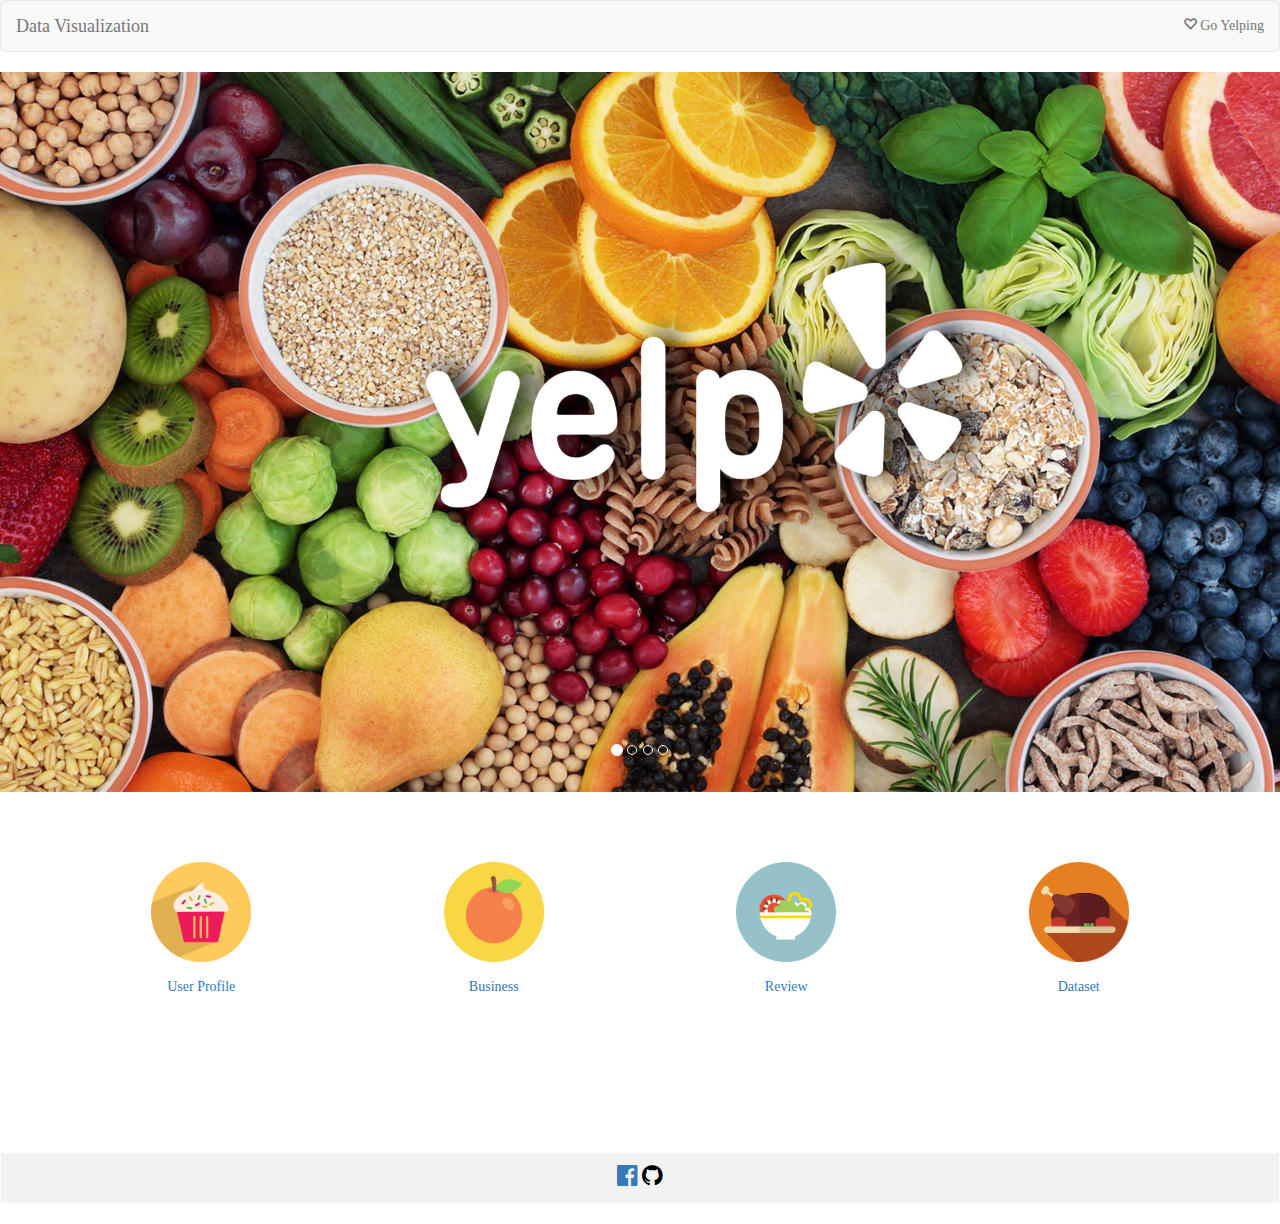
<file: public_html/index.html>
<!DOCTYPE html>
<html>
<head>
	<title>Data Visualization</title>
    <meta charset="utf-8">
    <meta name="viewport" content="width=device-width, initial-scale=1">
    <link rel="stylesheet" href="https://maxcdn.bootstrapcdn.com/bootstrap/3.3.7/css/bootstrap.min.css">
    <script src="https://ajax.googleapis.com/ajax/libs/jquery/3.3.1/jquery.min.js"></script>
    <script src="https://maxcdn.bootstrapcdn.com/bootstrap/3.3.7/js/bootstrap.min.js"></script>

    <link rel="stylesheet" type="text/css" href="index.css">

    <link rel="stylesheet" href="https://cdnjs.cloudflare.com/ajax/libs/font-awesome/4.7.0/css/font-awesome.min.css">


</head>
<body>
	<nav class="navbar navbar-default" role="navigation">
		<div class="container-fluid">
			<div class="navbar-header">
				<a class="navbar-brand" href="#">
				Data Visualization</a>
			</div>

			<ul class="nav navbar-nav navbar-right">
			<li>

<!-- 				<a href="#"><span class="glyphicon glyphicon-user"></span>  register</a>
 -->
<!--  https://getbootstrap.com/docs/3.3/components/
 -->
 
                    <a href="https://www.yelp.com"><span class="glyphicon glyphicon-heart-empty"></span> Go Yelping</a>

			</li>


<!-- 				<li><a href="#"><span class="glyphicon glyphicon-log-in"></span>  Log in</a></li>
 -->

			
			</ul>

		</div>
		
	</nav>

	<div id="myCarousel" class="carousel slide">
		<ol class="carousel-indicators">
			<li data-target="#myCarousel" data-slide-to="0" class="active"></li>
			<li data-target="#myCarousel" data-slide-to="1"></li>
			<li data-target="#myCarousel" data-slide-to="2"></li> 
			<li data-target="#myCarousel" data-slide-to="3"></li> 
		</ol>
		<div class="carousel-inner">
			<div class="item active">
				<img src="pic/banner1.jpg" alt="1">
				<div class="carousel-caption"></div>
			</div>
			<div class="item">
				<img src="pic/banner2.jpg" alt="2">
				<div class="carousel-caption" style="text-shadow: 4px 4px 8px black;">Life</div>				

			</div>
			<div class="item">
				<img src="pic/banner3.jpg" alt="3">
				<div class="carousel-caption">Food</div>

			</div>
			<div class="item">
				<img src="pic/banner4.jpg" alt="4">
				<div class="carousel-caption">Health</div>

			</div>
			
		</div>
	</div>



	<div class="container">
		<div class="row">
		     <!--col-lg-offset-3-->
			<div class="box col-lg-3 col-md-3 col-sm-3 col-xs-6">
				<header>
					<a href="user-profile.html"><img src="pic/v1.png"></a>
					<p><a href="user-profile.html">User Profile</a></p>
				</header>
				<p>
				</p>
		    </div>
			<div class="box col-lg-3 col-md-3 col-sm-3 col-xs-6">
				<header>
					<a href="business.html"><img src="pic/v2.png"></a>
					<p><a href="business.html">Business</a></p>
				</header>
				<p>
			    </p>
		    </div>
			<div class="box col-lg-3 col-md-3 col-sm-3 col-xs-6">
				<header>
					<a href="review.html"><img src="pic/v3.png"></a>
					<p><a href="review.html">Review</a></p>
				</header>
				<p></p>
		    </div>
		    
		    <div class="box col-lg-3 col-md-3 col-sm-3 col-xs-6">
				<header>
					<a href="dataset.html"><img src="pic/v4.png"></a>
					<p><a href="dataset.html">Dataset</a></p>
				</header>
				<p>
			</p>
		    </div>
		    
		    
		</div>
		
	</div>
	<nav class="navbar fixed-bottom navbar-light bg-light">
	    <div style="background-color: #f2f2f2; height:50px; padding-top:10px; border: 1px solid:#d9d9d9;">
	    <i style="font-size:24px;" class="fa"><a href="https://www.facebook.com/people/Yiqing-Liu/100010015278784">&#xf230;</a></i>
	        <a href="https://github.com/Yiqing2018/Yelp-Data-Visualization"><i class="fa fa-github" style="font-size:24px;color:black;"></i></a>
	    </div>
	</nav>



	<script>
		$(function(){
			$('.carousel').carousel({
				interval:2000,
				wrap:true
			})
		})
	</script>


</body>
</html>
</file>
<file: public_html/index.css>
.carousel-caption{
	text-shadow: 8px 8px 10px black;
}

.question a:link {
    color: grey;
}

/* visited link */
.box a:visited {
    color: grey;
}

/* mouse over link */
.box a:hover {
    color: black;
    text-decoration: none;
}

/* selected link */
.box a:active {
    color: black;
}

body{
	text-align: center;
	margin:0;
	font-family: Comic Sans MS;
	padding:0;
}

.box{
/*	width: -webkit-calc(25% - 12px);
	width: -moz-calc(25% - 12px);
	width: -o-calc(25% - 12px);
	width: calc(25% - 12px);*/
	height: 300px;
	float: left;
	/*border:1px solid #f60;*/
    padding:10px;
}
.carousel-inner{
	font-size: 60px;
	text-align: center;

}
.carousel-inner .item img{ 
    width: 100%;
    height: 20%;
}
.container{
	margin-top: 60px;
}
.container .box img{
	width: 100px;
	height:100px;
	border-radius: 30%;
	margin-bottom:15px;
}

@media(min-width: 992px){
	.container{
		width: 940px;
	}
}
@media(min-width: 1200px){
	.container{
		width: 1170px;
	}
}
@media(min-width: 1700px){
	.container{
		width: 1470px;
	}
}
</file>
